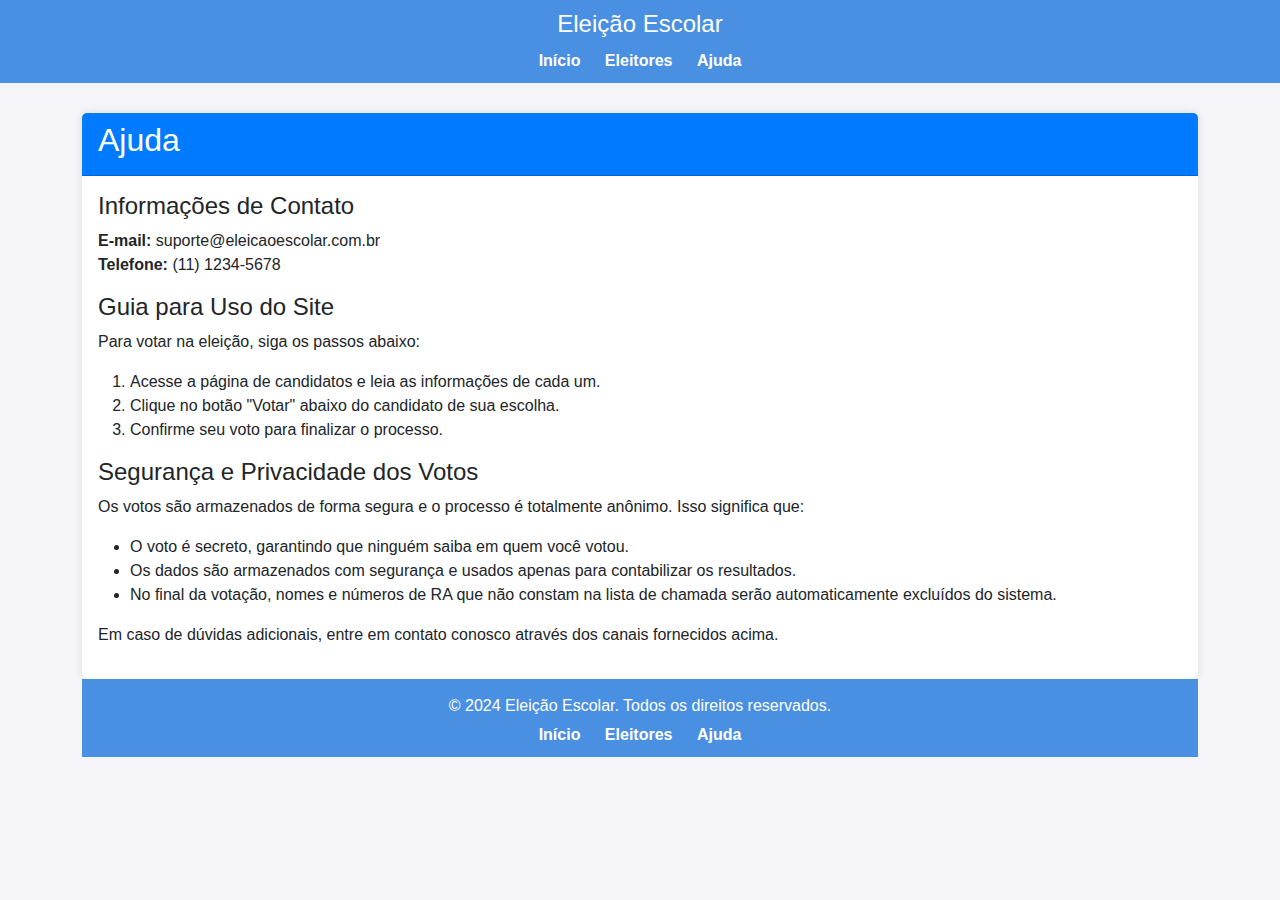
<file: A3/ajuda.html>
<!DOCTYPE html>
<html lang="pt-BR">
<head>
    <meta charset="UTF-8">
    <meta name="viewport" content="width=device-width, initial-scale=1.0">
    <title>Ajuda</title>
    <link rel="stylesheet" href="https://cdn.jsdelivr.net/npm/bootstrap@5.3.0/dist/css/bootstrap.min.css">
    <link rel="stylesheet" href="stylesajuda.css">
</head>
<body>

    <header class="header">
        <h1>Eleição Escolar</h1>
        <nav class="nav-menu">
            <a href="index.html">Início</a>
            <a href="eleitores.html">Eleitores</a>
            <a href="ajuda.html">Ajuda</a>
        </nav>
    </header>

    <!-- Content -->
    <div class="container">
        <div class="card">
            <div class="card-header">
                <h2>Ajuda</h2>
            </div>
            <div class="card-body">
                <h4>Informações de Contato</h4>
                <p>
                    <strong>E-mail:</strong> suporte@eleicaoescolar.com.br<br>
                    <strong>Telefone:</strong> (11) 1234-5678
                </p>
                
                <h4>Guia para Uso do Site</h4>
                <p>Para votar na eleição, siga os passos abaixo:</p>
                <ol>
                    <li>Acesse a página de candidatos e leia as informações de cada um.</li>
                    <li>Clique no botão "Votar" abaixo do candidato de sua escolha.</li>
                    <li>Confirme seu voto para finalizar o processo.</li>
                </ol>

                <h4>Segurança e Privacidade dos Votos</h4>
                <p>
                    Os votos são armazenados de forma segura e o processo é totalmente anônimo. Isso significa que:
                </p>
                <ul>
                    <li>O voto é secreto, garantindo que ninguém saiba em quem você votou.</li>
                    <li>Os dados são armazenados com segurança e usados apenas para contabilizar os resultados.</li>
                    <li>No final da votação, nomes e números de RA que não constam na lista de chamada serão automaticamente excluídos do sistema.</li>
                </ul>
                <p>
                    Em caso de dúvidas adicionais, entre em contato conosco através dos canais fornecidos acima.
                </p>
            </div>
        </div>
        <footer class="footer">
            <p>&copy; 2024 Eleição Escolar. Todos os direitos reservados.</p>
            <nav class="footer-nav">
                <a href="index.html">Início</a>
                <a href="eleitores.html">Eleitores</a>
                <a href="ajuda.html">Ajuda</a>
            </nav>
        </footer>
    </div>

    <script src="https://cdn.jsdelivr.net/npm/bootstrap@5.3.0/dist/js/bootstrap.bundle.min.js"></script>
</body>
</html>
</file>
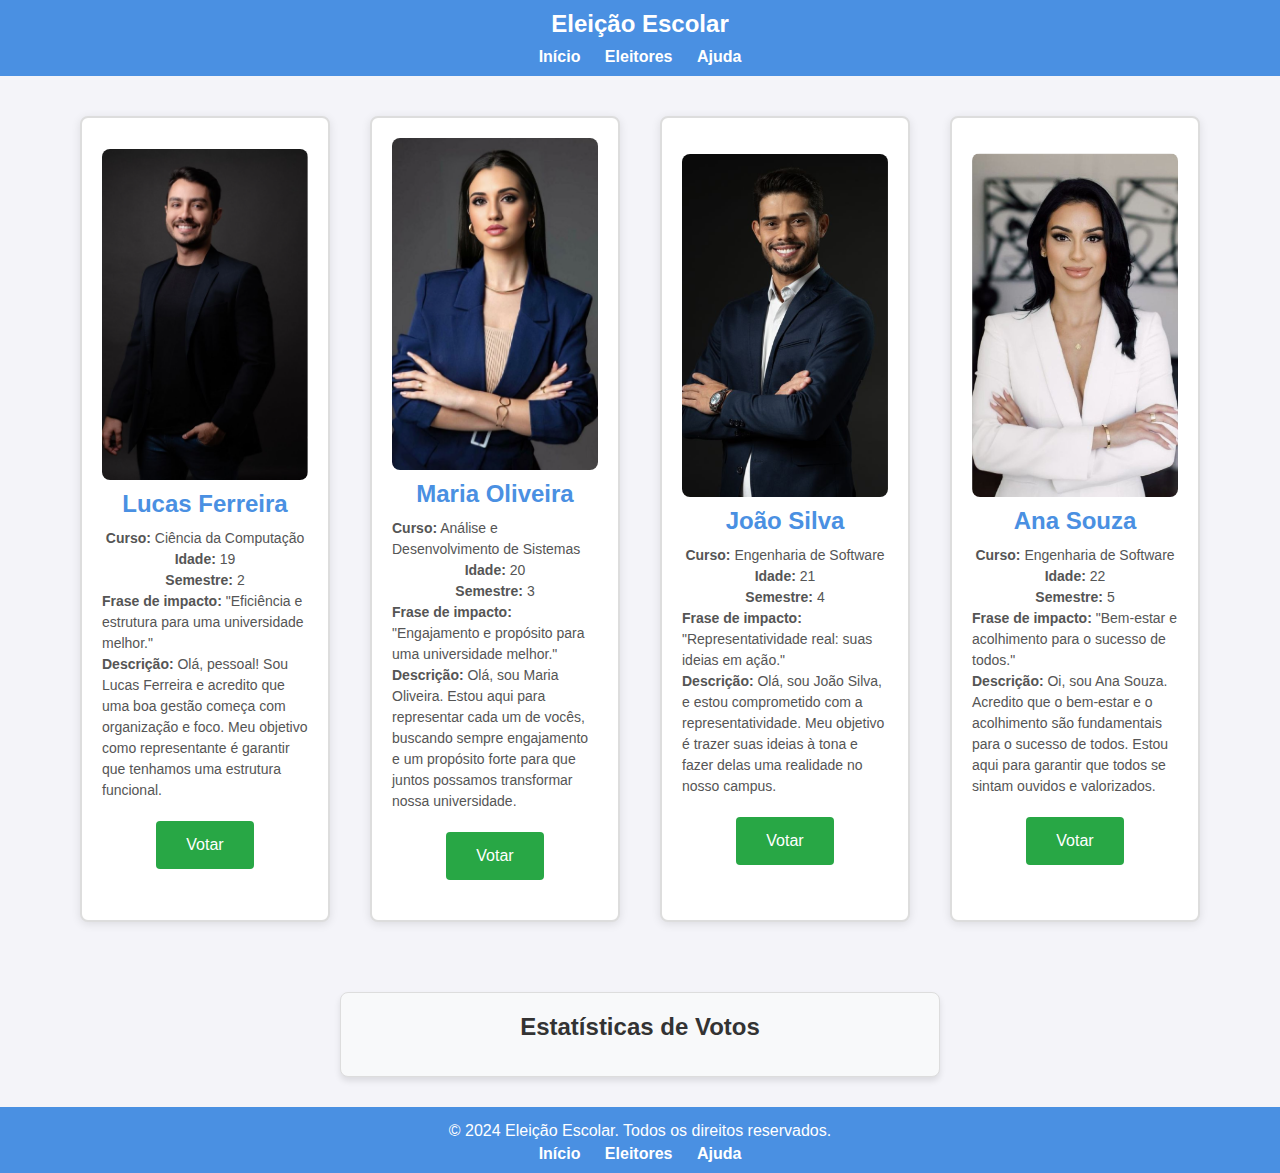
<file: A3/eleitores.html>
<!DOCTYPE html>
<html lang="pt-BR">
<head>
    <meta charset="UTF-8">
    <meta name="viewport" content="width=device-width, initial-scale=1.0">
    <title>Candidatos</title>
    <link rel="stylesheet" href="stylescandidats.css">
</head>
<body>
    <header class="header">
        <h1>Eleição Escolar</h1>
        <nav class="nav-menu">
            <a href="index.html">Início</a>
            <a href="eleitores.html">Eleitores</a>
            <a href="ajuda.html">Ajuda</a>
        </nav>
    </header>

    <main>
        <section class="candidates" id="candidates">
            <div class="candidate-card" id="candidate-1">
                <img src="candiidato1.png" alt="Lucas Ferreira">
                <h2>Lucas Ferreira</h2>
                <p><strong>Curso:</strong> Ciência da Computação</p>
                <p><strong>Idade:</strong> 19</p>
                <p><strong>Semestre:</strong> 2</p>
                <p><strong>Frase de impacto:</strong> "Eficiência e estrutura para uma universidade melhor."</p>
                <p><strong>Descrição:</strong> Olá, pessoal! Sou Lucas Ferreira e acredito que uma boa gestão começa com organização e foco. Meu objetivo como representante é garantir que tenhamos uma estrutura funcional.</p>
                <button class="vote-btn" name="vote-btn" onclick="openVoteModal('Lucas Ferreira', 1)" data-candidate-id="1">Votar</button>
            </div>

            <div class="candidate-card" id="candidate-2">
                <img src="candiidato2.png" alt="Maria Oliveira">
                <h2>Maria Oliveira</h2>
                <p><strong>Curso:</strong> Análise e Desenvolvimento de Sistemas</p>
                <p><strong>Idade:</strong> 20</p>
                <p><strong>Semestre:</strong> 3</p>
                <p><strong>Frase de impacto:</strong> "Engajamento e propósito para uma universidade melhor."</p>
                <p><strong>Descrição:</strong> Olá, sou Maria Oliveira. Estou aqui para representar cada um de vocês, buscando sempre engajamento e um propósito forte para que juntos possamos transformar nossa universidade.</p>
                <button class="vote-btn" onclick="openVoteModal('Maria Oliveira', 2)" data-candidate-id="2">Votar</button>
            </div>

            <div class="candidate-card" id="candidate-3">
                <img src="candiidato3.png" alt="João Silva">
                <h2>João Silva</h2>
                <p><strong>Curso:</strong> Engenharia de Software</p>
                <p><strong>Idade:</strong> 21</p>
                <p><strong>Semestre:</strong> 4</p>
                <p><strong>Frase de impacto:</strong> "Representatividade real: suas ideias em ação."</p>
                <p><strong>Descrição:</strong> Olá, sou João Silva, e estou comprometido com a representatividade. Meu objetivo é trazer suas ideias à tona e fazer delas uma realidade no nosso campus.</p>
                <button class="vote-btn" name="vote-btn" onclick="openVoteModal('João Silva', 3)" data-candidate-id="3">Votar</button>
            </div>

            <div class="candidate-card" id="candidate-4">
                <img src="candiidato4.png" alt="Ana Souza">
                <h2>Ana Souza</h2>
                <p><strong>Curso:</strong> Engenharia de Software</p>
                <p><strong>Idade:</strong> 22</p>
                <p><strong>Semestre:</strong> 5</p>
                <p><strong>Frase de impacto:</strong> "Bem-estar e acolhimento para o sucesso de todos."</p>
                <p><strong>Descrição:</strong> Oi, sou Ana Souza. Acredito que o bem-estar e o acolhimento são fundamentais para o sucesso de todos. Estou aqui para garantir que todos se sintam ouvidos e valorizados.</p>
                <button class="vote-btn" name="vote-btn" onclick="openVoteModal('Ana Souza', 4)" data-candidate-id="4">Votar</button>
            </div>
        </section>

        <!-- Estatísticas de Votos -->
        <section class="vote-stats">
            <h3>Estatísticas de Votos</h3>
            <!-- Estatísticas serão inseridas dinamicamente pelo JavaScript -->
        </section>
        
    </main>

    <!-- Modal de votação -->
    <div id="vote-modal" class="vote-modal">
        <div class="vote-modal-content">
            <span class="close-btn" onclick="closeVoteModal()">&times;</span>
            <h2>Votação</h2>
            <form id="vote-form">
                <label for="ra">RA:</label>
                <input type="text" id="ra" name="ra" required>
                <label for="nome">Nome:</label>
                <input type="text" id="nome" name="nome" required>
                <button type="submit">Votar</button>
            </form>
        </div>
    </div>

    <footer class="footer">
        <p>&copy; 2024 Eleição Escolar. Todos os direitos reservados.</p>
        <nav class="footer-nav">
            <a href="index.html">Início</a>
            <a href="eleitores.html">Eleitores</a>
            <a href="ajuda.html">Ajuda</a>
        </nav>
    </footer>

    <script src="scriptcandidates.js"></script>
</body>
</html>
</file>
<file: A3/stylesajuda.css>
/* Estilos gerais */
body {
    background-color: #f8f9fa;
}

/* Container */
.container {
    margin-top: 30px;
}

/* Card */
.card {
    border-radius: 8px;
    border: none;
    box-shadow: 0 0 10px rgba(0, 0, 0, 0.1);
}

.card-header {
    background-color: #007bff;
    color: white;
    border-top-left-radius: 8px;
    border-top-right-radius: 8px;
}

* {
    box-sizing: border-box;
    margin: 0;
    padding: 0;
}

body {
    font-family: Arial, sans-serif;
    background-color: #f4f4f9;
    color: #333;
}

header {
    background-color: #4a90e2;
    padding: 10px;
    text-align: center;
    color: #fff;
}

header h1 {
    margin: 0;
    font-size: 24px;
}

header nav {
    margin-top: 10px;
}

header nav a {
    margin: 0 10px;
    color: #fff;
    text-decoration: none;
    font-weight: bold;
}

.footer {
    background-color: #4a90e2; /* Mesma cor do cabeçalho */
    color: white;
    text-align: center;
    padding: 10px;
    position: relative;
    bottom: 0;
    width: 100%;
}

.footer p {
    margin: 5px 0;
}

.footer-nav {
    margin-top: 5px;
}

.footer-nav a {
    color: white;
    text-decoration: none;
    margin: 0 10px;
    font-weight: bold;
}

.footer-nav a:hover {
    text-decoration: underline; /* Adiciona um efeito ao passar o mouse */
}
</file>
<file: A3/stylescandidats.css>
* {
    box-sizing: border-box;
    margin: 0;
    padding: 0;
}

body {
    font-family: Arial, sans-serif;
    background-color: #f4f4f9;
    color: #333;
}

header {
    background-color: #4a90e2;
    padding: 10px;
    text-align: center;
    color: #fff;
}

header h1 {
    margin: 0;
    font-size: 24px;
}

header nav {
    margin-top: 10px;
}

header nav a {
    margin: 0 10px;
    color: #fff;
    text-decoration: none;
    font-weight: bold;
}

/* Estilização da lista de candidatos */
.candidates {
    display: flex;
    flex-wrap: wrap;
    justify-content: space-around;
    padding: 20px;
    max-width: 1200px;
    margin: 0 auto;
}

/* Estilo do card do candidato */
.candidate-card {
    display: flex;
    flex-direction: column;
    align-items: center;
    justify-content: center;
    padding: 20px;
    border: 2px solid #ddd;
    border-radius: 8px;
    box-shadow: 0 2px 10px rgba(0, 0, 0, 0.1);
    margin: 20px;
    width: 250px;
    position: relative;
    background-color: #fff;
    transition: transform 0.2s ease-in-out;
}

.candidate-card:hover {
    transform: scale(1.05); /* Aumenta o card levemente ao passar o mouse */
}

.candidate-card img {
    width: 100%;
    height: auto;
    border-radius: 8px;
}

.candidate-card h2 {
    text-align: center;
    color: #4a90e2; /* Cor do nome */
    font-size: 1.5em;
    margin: 10px 0;
}

.candidate-card p {
    font-size: 14px;
    color: #555;
    line-height: 1.5;
}

/* Estilo do botão de voto */
.vote-btn {
    padding: 15px 30px;
    background-color: #28a745; /* Cor verde */
    color: #fff;
    border: none;
    border-radius: 4px;
    cursor: pointer;
    transition: background-color 0.3s ease;
    font-size: 16px;
    text-align: center;
    display: block;
    margin: 20px auto; /* Centraliza o botão */
}

/* Efeito hover para o botão */
.vote-btn:hover {
    background-color: #218838;
}

/* Estilo para quando o botão está desativado */
.vote-btn:disabled {
    background-color: #ccc;
    cursor: not-allowed;
}

/* Estilos do footer */
.footer {
    background-color: #4a90e2; /* Mesma cor do cabeçalho */
    color: white;
    text-align: center;
    padding: 10px;
    position: relative;
    bottom: 0;
    width: 100%;
}

.footer p {
    margin: 5px 0;
}

.footer-nav {
    margin-top: 5px;
}

.footer-nav a {
    color: white;
    text-decoration: none;
    margin: 0 10px;
    font-weight: bold;
}

.footer-nav a:hover {
    text-decoration: underline; /* Adiciona um efeito ao passar o mouse */
}

/* Estilos do modal de voto */
.vote-modal {
    display: none; /* Inicialmente escondido */
    position: fixed;
    top: 0;
    left: 0;
    width: 100%;
    height: 100%;
    background-color: rgba(0, 0, 0, 0.5);
    justify-content: center;
    align-items: center;
    z-index: 1000;
}

.vote-modal-content {
    background-color: #fff;
    padding: 30px;
    border-radius: 8px;
    width: 300px;
    text-align: center;
    position: relative;
}

/* Inputs dentro do modal */
.vote-modal input {
    width: 100%;
    padding: 10px;
    margin: 10px 0;
    border-radius: 4px;
    border: 1px solid #ccc;
}

.vote-modal button {
    padding: 10px 20px;
    background-color: #4a90e2;
    color: #fff;
    border: none;
    border-radius: 4px;
    cursor: pointer;
}

.vote-modal button:hover {
    background-color: #357ab7;
}

/* Estilo do botão de fechar (X) */
.close-btn {
    position: absolute;
    top: 10px;
    right: 10px;
    font-size: 24px;
    cursor: pointer;
    color: #333;
}

.close-btn:hover {
    color: #ff0000;
}

/* Estilo dos inputs */
input {
    padding: 10px;
    font-size: 16px;
    width: 100%;
    max-width: 300px;
    margin-bottom: 10px;
    border-radius: 5px;
    border: 1px solid #ccc;
}

label {
    font-size: 16px;
    font-weight: bold;
    margin-bottom: 5px;
    display: block;
}

/* Estilo para a seção de estatísticas */
.vote-stats {
    margin: 30px auto; /* Centraliza horizontalmente */
    padding: 20px; /* Espaçamento interno */
    max-width: 600px; /* Largura máxima */
    text-align: center; /* Centraliza o texto */
    background-color: #f8f9fa; /* Cor de fundo clara */
    border: 1px solid #ddd; /* Borda sutil */
    border-radius: 8px; /* Bordas arredondadas */
    box-shadow: 0 4px 6px rgba(0, 0, 0, 0.1); /* Sombra leve */
}

/* Estilo para o título da seção */
.vote-stats h3 {
    margin-bottom: 15px;
    font-size: 24px;
    color: #333; /* Cor do texto */
    font-weight: bold;
}

/* Estilo para os textos das estatísticas */
.vote-stats p {
    margin: 5px 0;
    font-size: 18px;
    color: #555; /* Texto mais suave */
    font-weight: 500;
}

/* Hover em cada linha (opcional) */
.vote-stats p:hover {
    color: #007bff; /* Destaque ao passar o mouse */
    transition: color 0.3s ease;
}
.vote-stats p {
    margin: 5px 0;
    font-size: 18px;
    color: #555;
    font-weight: 500;
}

.vote-stats p span {
    color: #007bff; /* Cor de destaque para a porcentagem */
    font-weight: bold;
}
</file>
